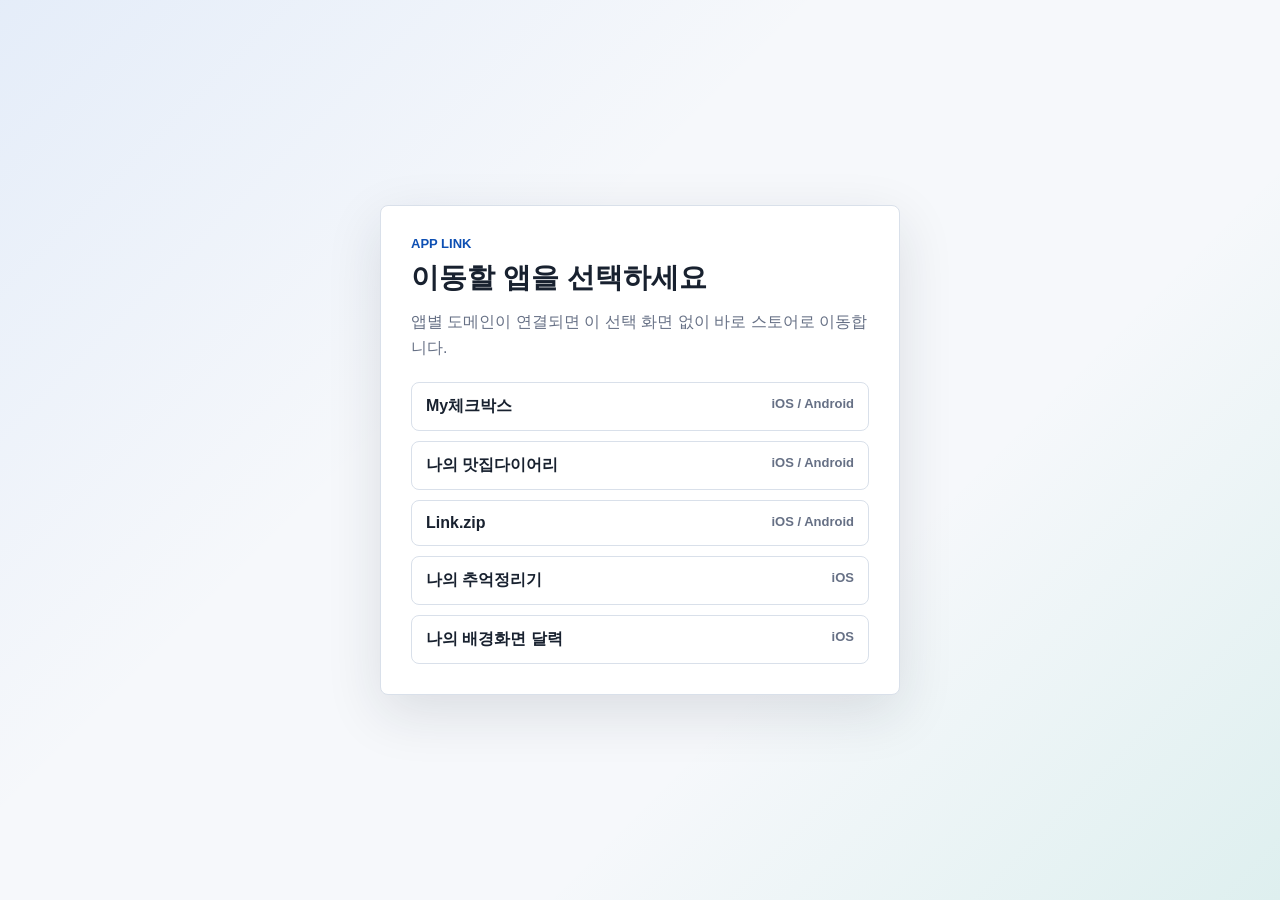
<file: index.html>
<!doctype html>
<html lang="ko">
  <head>
    <meta charset="utf-8">
    <meta name="viewport" content="width=device-width, initial-scale=1">
    <title>App Link Redirect</title>
    <meta name="robots" content="noindex">
    <link rel="stylesheet" href="./assets/styles.css">
    <script defer src="./assets/redirect.js"></script>
  </head>
  <body>
    <main id="app" class="shell" aria-live="polite">
      <section class="panel">
        <p class="eyebrow">App Link</p>
        <h1>스토어로 이동 중</h1>
        <p class="muted">사용 중인 기기에 맞는 스토어를 확인하고 있습니다.</p>
      </section>
    </main>
  </body>
</html>
</file>
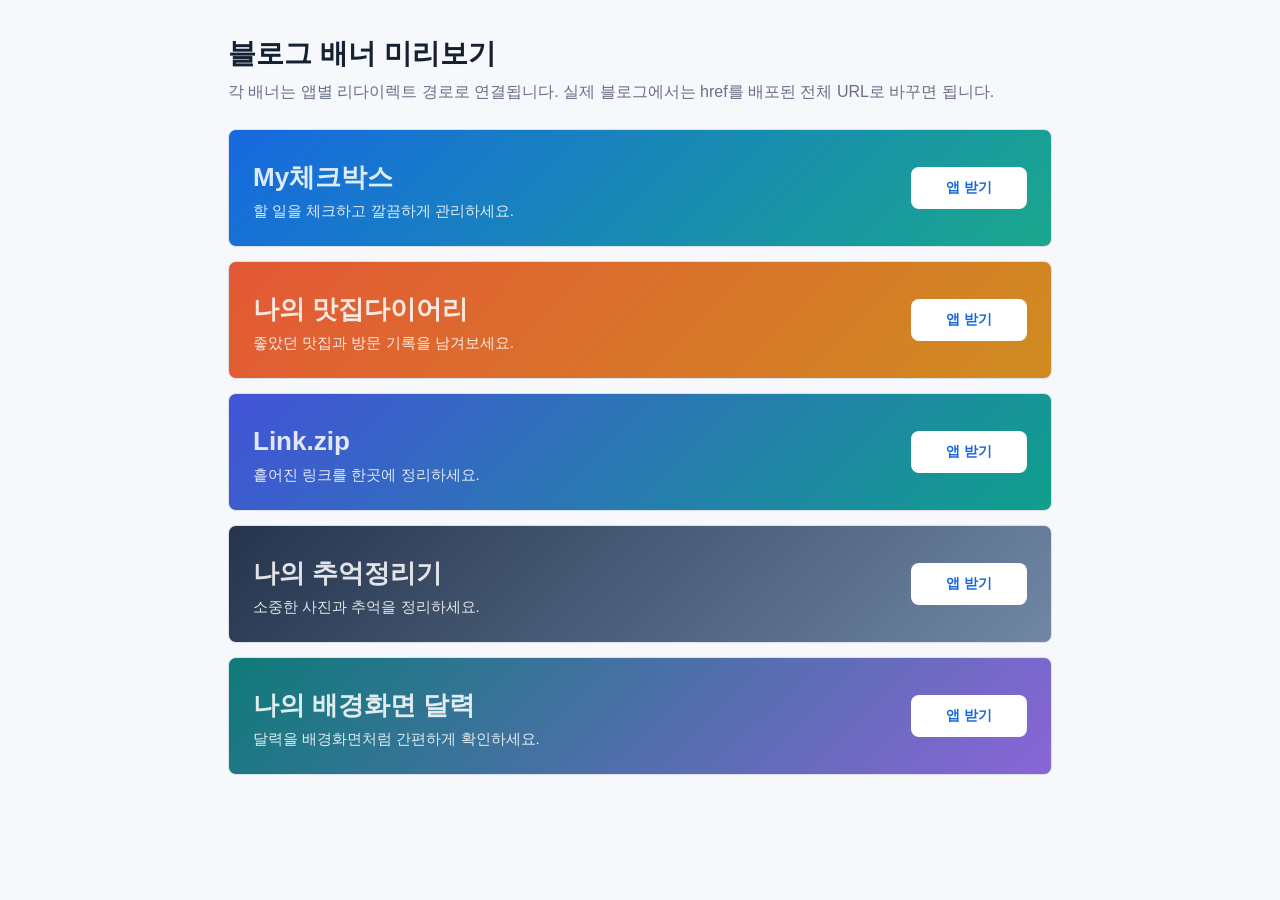
<file: blog-banners.html>
<!doctype html>
<html lang="ko">
  <head>
    <meta charset="utf-8">
    <meta name="viewport" content="width=device-width, initial-scale=1">
    <title>블로그 배너 미리보기</title>
    <meta name="robots" content="noindex">
    <style>
      :root {
        color-scheme: light;
        --bg: #f6f8fb;
        --text: #162033;
        --muted: #667085;
        --line: #d9e0ea;
        font-family: -apple-system, BlinkMacSystemFont, "Segoe UI", sans-serif;
      }

      * {
        box-sizing: border-box;
      }

      body {
        margin: 0;
        color: var(--text);
        background: var(--bg);
      }

      main {
        width: min(100%, 860px);
        margin: 0 auto;
        padding: 36px 18px 52px;
      }

      h1 {
        margin: 0 0 8px;
        font-size: 28px;
        line-height: 1.25;
        letter-spacing: 0;
      }

      p {
        margin: 0 0 24px;
        color: var(--muted);
        line-height: 1.6;
      }

      .banner-stack {
        display: grid;
        gap: 14px;
      }

      .app-banner {
        min-height: 118px;
        display: flex;
        align-items: center;
        justify-content: space-between;
        gap: 18px;
        padding: 22px 24px;
        border: 1px solid var(--line);
        border-radius: 8px;
        color: #ffffff;
        background: linear-gradient(135deg, #1769e0, #1aa78c);
        text-decoration: none;
      }

      .app-banner strong {
        display: block;
        font-size: 26px;
        line-height: 1.2;
        letter-spacing: 0;
      }

      .app-banner span {
        display: block;
        margin-top: 7px;
        color: rgba(255, 255, 255, 0.86);
        font-size: 15px;
        line-height: 1.4;
      }

      .app-banner b {
        flex: 0 0 auto;
        display: inline-flex;
        align-items: center;
        justify-content: center;
        min-width: 116px;
        min-height: 42px;
        padding: 10px 14px;
        border-radius: 8px;
        color: #1769e0;
        background: #ffffff;
        font-size: 14px;
      }

      .app-banner.food {
        background: linear-gradient(135deg, #e45835, #cf8c21);
      }

      .app-banner.link {
        background: linear-gradient(135deg, #4353d8, #0f9f8c);
      }

      .app-banner.memory {
        background: linear-gradient(135deg, #26344d, #7087a5);
      }

      .app-banner.wallpaper {
        background: linear-gradient(135deg, #0f7a79, #8a65d8);
      }

      @media (max-width: 560px) {
        .app-banner {
          min-height: 136px;
          align-items: flex-start;
          flex-direction: column;
          padding: 20px;
        }

        .app-banner strong {
          font-size: 23px;
        }

        .app-banner b {
          width: 100%;
        }
      }
    </style>
  </head>
  <body>
    <main>
      <h1>블로그 배너 미리보기</h1>
      <p>각 배너는 앱별 리다이렉트 경로로 연결됩니다. 실제 블로그에서는 href를 배포된 전체 URL로 바꾸면 됩니다.</p>

      <div class="banner-stack">
        <a class="app-banner" href="./mycheckbox/" target="_blank" rel="noopener">
          <span>
            <strong>My체크박스</strong>
            <span>할 일을 체크하고 깔끔하게 관리하세요.</span>
          </span>
          <b>앱 받기</b>
        </a>

        <a class="app-banner food" href="./myfoodroad/" target="_blank" rel="noopener">
          <span>
            <strong>나의 맛집다이어리</strong>
            <span>좋았던 맛집과 방문 기록을 남겨보세요.</span>
          </span>
          <b>앱 받기</b>
        </a>

        <a class="app-banner link" href="./linkzip/" target="_blank" rel="noopener">
          <span>
            <strong>Link.zip</strong>
            <span>흩어진 링크를 한곳에 정리하세요.</span>
          </span>
          <b>앱 받기</b>
        </a>

        <a class="app-banner memory" href="./memorycleaner/" target="_blank" rel="noopener">
          <span>
            <strong>나의 추억정리기</strong>
            <span>소중한 사진과 추억을 정리하세요.</span>
          </span>
          <b>앱 받기</b>
        </a>

        <a class="app-banner wallpaper" href="./wallpapercalendar/" target="_blank" rel="noopener">
          <span>
            <strong>나의 배경화면 달력</strong>
            <span>달력을 배경화면처럼 간편하게 확인하세요.</span>
          </span>
          <b>앱 받기</b>
        </a>
      </div>
    </main>
  </body>
</html>
</file>
<file: assets/styles.css>
:root {
  color-scheme: light;
  --bg: #f6f8fb;
  --panel: #ffffff;
  --text: #18212f;
  --muted: #667085;
  --line: #d9e0ea;
  --primary: #1769e0;
  --primary-dark: #0d4fb3;
  --secondary: #111827;
  --warning: #9a5b00;
  --warning-bg: #fff4d8;
  --shadow: 0 18px 55px rgba(24, 33, 47, 0.12);
  font-family: -apple-system, BlinkMacSystemFont, "Segoe UI", sans-serif;
}

* {
  box-sizing: border-box;
}

html,
body {
  min-height: 100%;
}

body {
  margin: 0;
  color: var(--text);
  background:
    linear-gradient(135deg, rgba(23, 105, 224, 0.08), transparent 38%),
    linear-gradient(315deg, rgba(26, 167, 140, 0.11), transparent 34%),
    var(--bg);
}

.shell {
  min-height: 100vh;
  display: grid;
  place-items: center;
  padding: 32px 18px;
}

.panel {
  width: min(100%, 520px);
  padding: 30px;
  border: 1px solid var(--line);
  border-radius: 8px;
  background: var(--panel);
  box-shadow: var(--shadow);
}

.eyebrow {
  margin: 0 0 10px;
  color: var(--primary-dark);
  font-size: 13px;
  font-weight: 700;
  letter-spacing: 0;
  text-transform: uppercase;
}

h1 {
  margin: 0;
  font-size: 28px;
  line-height: 1.22;
  letter-spacing: 0;
}

.muted {
  margin: 14px 0 0;
  color: var(--muted);
  font-size: 16px;
  line-height: 1.6;
}

.notice {
  margin-top: 20px;
  padding: 13px 14px;
  border: 1px solid #f5cf80;
  border-radius: 8px;
  color: var(--warning);
  background: var(--warning-bg);
  font-size: 14px;
  line-height: 1.5;
}

.actions {
  display: grid;
  gap: 10px;
  margin-top: 24px;
}

.qr-panel {
  display: grid;
  grid-template-columns: 136px 1fr;
  gap: 16px;
  align-items: center;
  margin-top: 22px;
  padding: 14px;
  border: 1px solid var(--line);
  border-radius: 8px;
  background: #f8fafc;
}

.qr-code {
  width: 136px;
  height: 136px;
  padding: 8px;
  border: 1px solid var(--line);
  border-radius: 8px;
  background: #ffffff;
}

.qr-title {
  margin: 0;
  font-size: 16px;
  font-weight: 800;
  line-height: 1.35;
}

.qr-copy {
  margin: 7px 0 0;
  color: var(--muted);
  font-size: 14px;
  line-height: 1.5;
}

.button {
  min-height: 48px;
  display: inline-flex;
  align-items: center;
  justify-content: center;
  padding: 12px 16px;
  border: 1px solid transparent;
  border-radius: 8px;
  color: #ffffff;
  background: var(--primary);
  font-size: 16px;
  font-weight: 700;
  line-height: 1.25;
  text-align: center;
  text-decoration: none;
}

.button:hover {
  background: var(--primary-dark);
}

.button.secondary {
  color: #ffffff;
  background: var(--secondary);
}

.button.secondary:hover {
  background: #000000;
}

.button.disabled {
  color: #7a8494;
  border-color: var(--line);
  background: #eef2f7;
  cursor: not-allowed;
  pointer-events: none;
}

.app-list {
  display: grid;
  gap: 10px;
  margin: 22px 0 0;
  padding: 0;
  list-style: none;
}

.app-list a {
  display: flex;
  justify-content: space-between;
  gap: 12px;
  padding: 13px 14px;
  border: 1px solid var(--line);
  border-radius: 8px;
  color: var(--text);
  background: #ffffff;
  font-weight: 700;
  text-decoration: none;
}

.app-list span {
  color: var(--muted);
  font-size: 13px;
  font-weight: 600;
  white-space: nowrap;
}

@media (max-width: 420px) {
  .panel {
    padding: 24px 20px;
  }

  h1 {
    font-size: 24px;
  }

  .app-list a {
    flex-direction: column;
    gap: 4px;
  }

  .app-list span {
    white-space: normal;
  }

  .qr-panel {
    grid-template-columns: 1fr;
  }

  .qr-code {
    width: 150px;
    height: 150px;
  }
}
</file>
